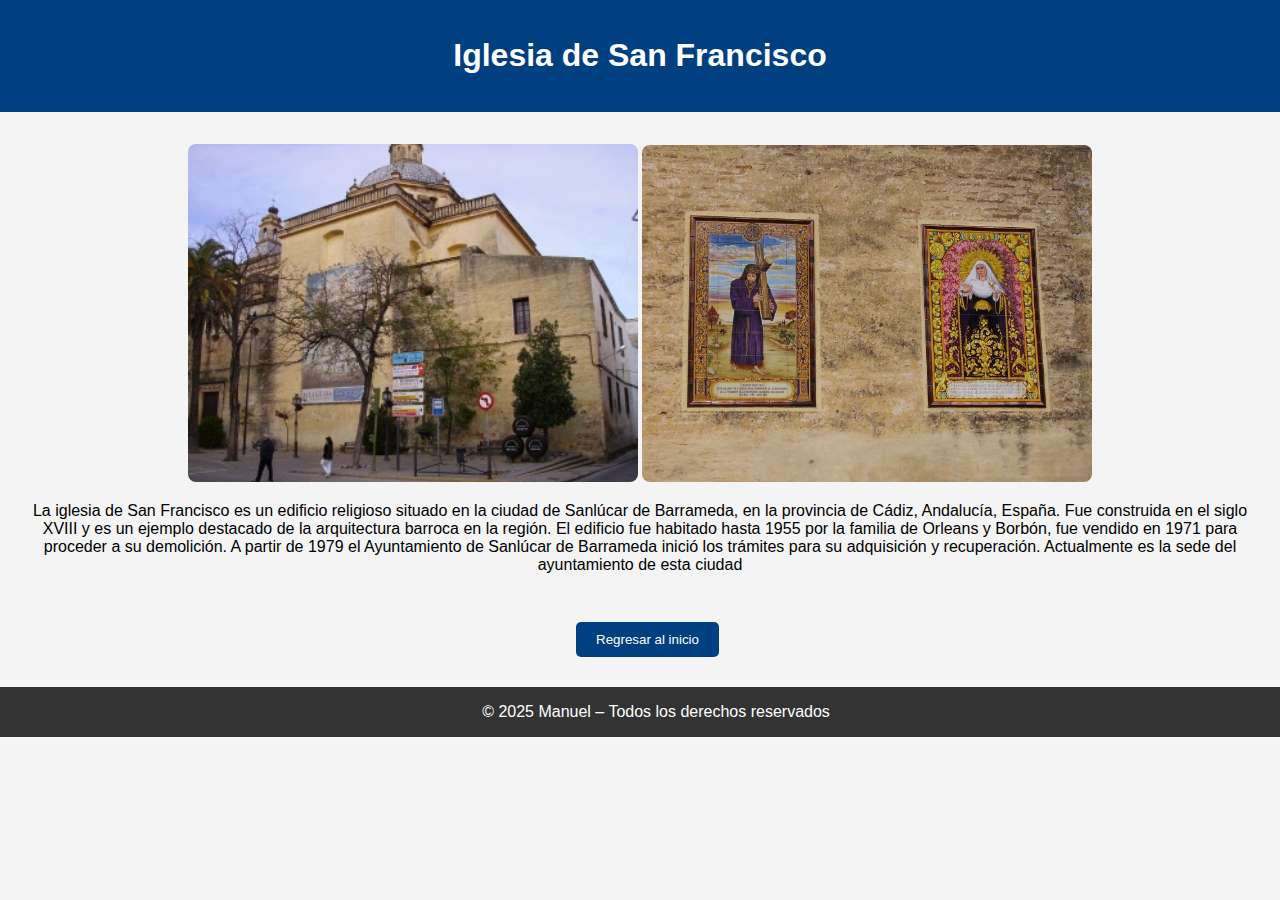
<file: francisco.html>
<!DOCTYPE html>
<html lang="es">
<head>
  <meta charset="UTF-8" />
  <meta name="viewport" content="width=device-width, initial-scale=1.0" />
  <title>Mi página sencilla</title>
  <style>
    body {
      font-family: Arial, sans-serif;
      margin: 0;
      padding: 0;
      background-color: #f4f4f4;
    }
    header {
      background-color: #004080;
      color: white;
      padding: 1rem;
      text-align: center;
    }
    main {
      padding: 2rem;
      text-align: center;
    }
    img {
      max-width: 100%;
      height: auto;
      border-radius: 8px;
    }
    footer {
      background-color: #333;
      color: white;
      text-align: center;
      padding: 1rem;
      position: relative;
      bottom: 0;
      width: 100%;
    }
  </style>
</head>
<body>

  <header>
    <h1>Iglesia de San Francisco</h1>
  </header>

  <main>
    <img src="/enlaces/san_francisco.jpg" width="450px" height="400px" alt="Descripción de la imagen" />
    <img src="/img/sanfrancisco2.jpg" width="450px" height="400px" alt="Descripción de la imagen" />
    <p>La iglesia de San Francisco es un edificio religioso situado en la ciudad de Sanlúcar de Barrameda, en la provincia de Cádiz, Andalucía, España. Fue construida en el siglo XVIII y es un ejemplo destacado de la arquitectura barroca en la región.

El edificio fue habitado hasta 1955 por la familia de Orleans y Borbón, fue vendido en 1971 para proceder a su demolición. A partir de 1979 el Ayuntamiento de Sanlúcar de Barrameda inició los trámites para su adquisición y recuperación. Actualmente es la sede del ayuntamiento de esta ciudad</p>
  </main>
<a href="../#inicio"><!-- Enlace al inicio -->
  <button style="padding: 10px 20px;margin-left: 45%;margin-bottom: 30px; background-color: #004080; color: white; border: none; border-radius: 5px; cursor: pointer;">
    Regresar al inicio
  </button></a>
</body>

   <footer>
    &copy; 2025 Manuel – Todos los derechos reservados 
   </footer>
    
</html>
</file>
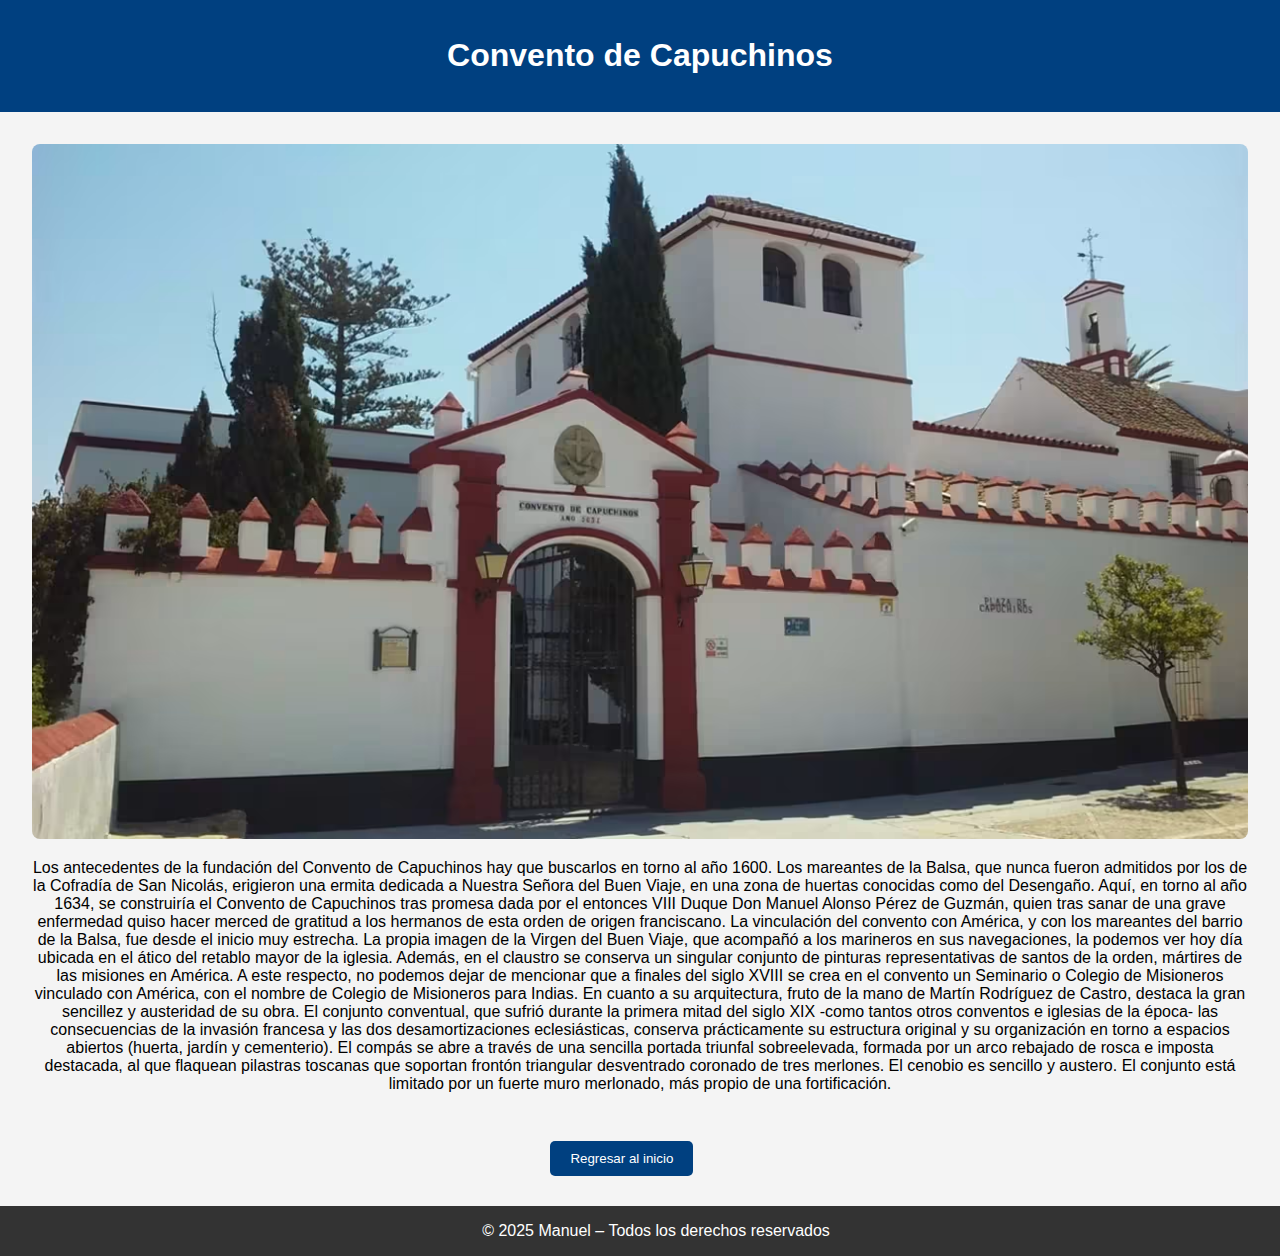
<file: enlaces/capuchino.html>
<!DOCTYPE html>
<html lang="es">
<head>
  <meta charset="UTF-8" />
  <meta name="viewport" content="width=device-width, initial-scale=1.0" />
  <title>Mi página sencilla</title>
  <style>
    body {
      font-family: Arial, sans-serif;
      margin: 0;
      padding: 0;
      background-color: #f4f4f4;
    }
    header {
      background-color: #004080;
      color: white;
      padding: 1rem;
      text-align: center;
    }
    main {
      padding: 2rem;
      text-align: center;
    }
    img {
      max-width: 100%;
      height: auto;
      border-radius: 8px;
    }
    footer {
      background-color: #333;
      color: white;
      text-align: center;
      padding: 1rem;
      position: relative;
      bottom: 0;
      width: 100%;
    }
  </style>
</head>
<body>

  <header>
    <h1>Convento de Capuchinos</h1>
  </header>

  <main>
    <img src="/img/capuchino1.avif" alt="Convento de Capuchinos" />
    <p>Los antecedentes de la fundación del Convento de Capuchinos hay que buscarlos en torno al año 1600.
Los mareantes de la Balsa, que nunca fueron admitidos por los de la Cofradía de San Nicolás, erigieron una ermita dedicada a Nuestra Señora del Buen Viaje, en una zona de huertas conocidas como del Desengaño. Aquí, en torno al año 1634, se construiría el Convento de Capuchinos tras promesa dada por el entonces VIII Duque Don Manuel Alonso Pérez de Guzmán, quien tras sanar de una grave enfermedad quiso hacer merced de gratitud a los hermanos de esta orden de origen franciscano.

La vinculación del convento con América, y con los mareantes del barrio de la Balsa, fue desde el inicio muy estrecha. La propia imagen de la Virgen del Buen Viaje, que acompañó a los marineros en sus navegaciones, la podemos ver hoy día ubicada en el ático del retablo mayor de la iglesia. Además, en el claustro se conserva un singular conjunto de pinturas representativas de santos de la orden, mártires de las misiones en América. A este respecto, no podemos dejar de mencionar que a finales del siglo XVIII se crea en el convento un Seminario o Colegio de Misioneros vinculado con América, con el nombre de Colegio de Misioneros para Indias.

En cuanto a su arquitectura, fruto de la mano de Martín Rodríguez de Castro, destaca la gran sencillez y austeridad de su obra. El conjunto conventual, que sufrió durante la primera mitad del siglo XIX -como tantos otros conventos e iglesias de la época- las consecuencias de la invasión francesa y las dos desamortizaciones eclesiásticas, conserva prácticamente su estructura original y su organización en torno a espacios abiertos (huerta, jardín y cementerio). El compás se abre a través de una sencilla portada triunfal sobreelevada, formada por un arco rebajado de rosca e imposta destacada, al que flaquean pilastras toscanas que soportan frontón triangular desventrado coronado de tres merlones. El cenobio es sencillo y austero.

El conjunto está limitado por un fuerte muro merlonado, más propio de una fortificación.</p>
  </main>
<a href="../#inicio"><!-- Enlace al inicio -->
  <button style="padding: 10px 20px;margin-left: 43%;margin-bottom: 30px; background-color: #004080; color: white; border: none; border-radius: 5px; cursor: pointer;">
    Regresar al inicio
  </button></a>
</body>

   <footer>
    &copy; 2025 Manuel – Todos los derechos reservados 
   </footer>
    
</html>
</file>
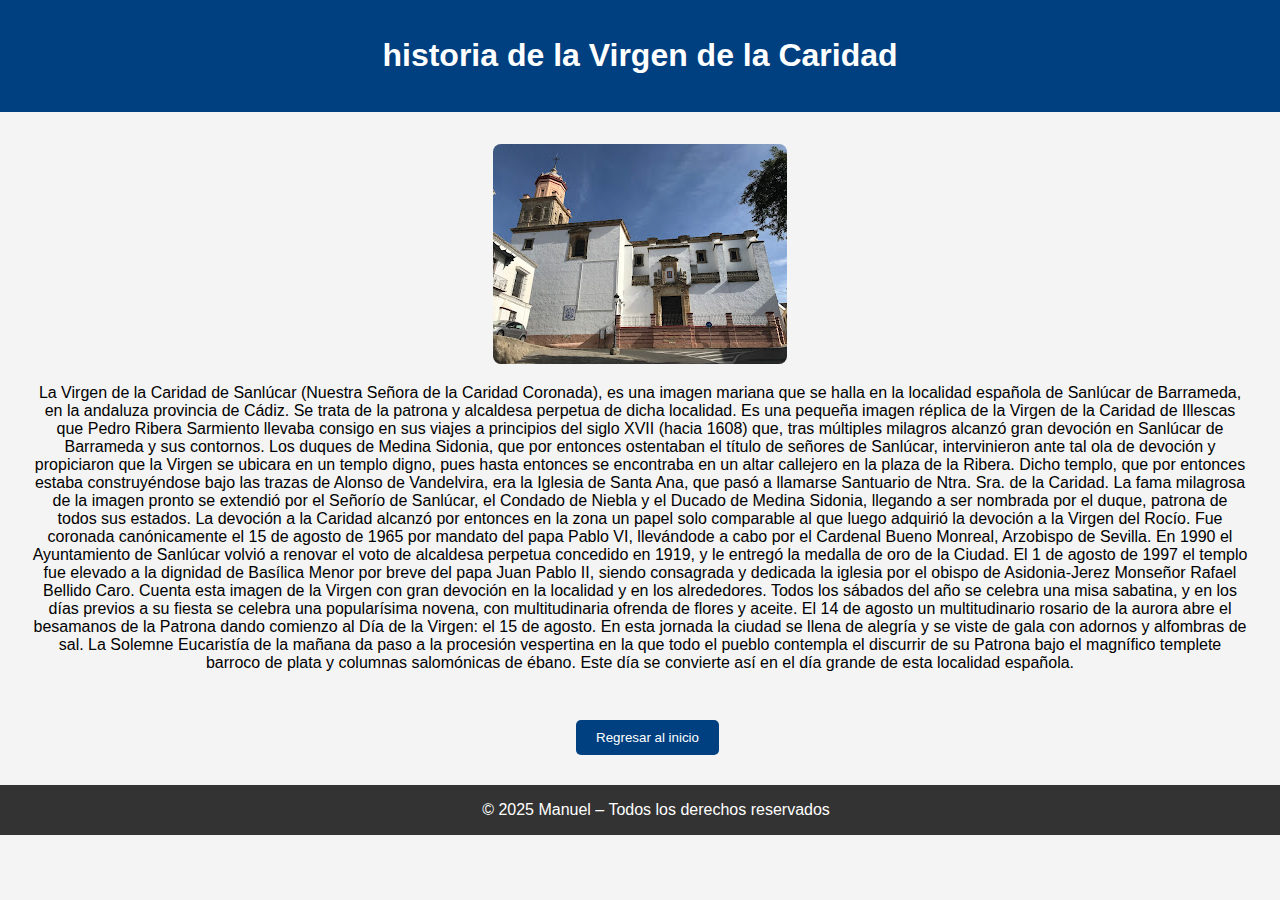
<file: enlaces/caridad.html>
<!DOCTYPE html>
<html lang="es">
<head>
  <meta charset="UTF-8" />
  <meta name="viewport" content="width=device-width, initial-scale=1.0" />
  <title>Mi página sencilla</title>
  <style>
    body {
      font-family: Arial, sans-serif;
      margin: 0;
      padding: 0;
      background-color: #f4f4f4;
    }
    header {
      background-color: #004080;
      color: white;
      padding: 1rem;
      text-align: center;
    }
    main {
      padding: 2rem;
      text-align: center;
    }
    img {
      max-width: 100%;
      height: auto;
      border-radius: 8px;
    }
    footer {
      background-color: #333;
      color: white;
      text-align: center;
      padding: 1rem;
      position: relative;
      bottom: 0;
      width: 100%;
    }
  </style>
</head>
<body>

  <header>
    <h1>historia de la Virgen de la Caridad</h1>
  </header>

  <main>
    <img src="/enlaces/basilicacaridad.jpg" alt="Descripción de la imagen" />
    <p>La Virgen de la Caridad de Sanlúcar (Nuestra Señora de la Caridad Coronada), es una imagen mariana que se halla en la localidad española de Sanlúcar de Barrameda, en la andaluza provincia de Cádiz. Se trata de la patrona y alcaldesa perpetua de dicha localidad.

Es una pequeña imagen réplica de la Virgen de la Caridad de Illescas que Pedro Ribera Sarmiento llevaba consigo en sus viajes a principios del siglo XVII (hacia 1608) que, tras múltiples milagros alcanzó gran devoción en Sanlúcar de Barrameda y sus contornos. Los duques de Medina Sidonia, que por entonces ostentaban el título de señores de Sanlúcar, intervinieron ante tal ola de devoción y propiciaron que la Virgen se ubicara en un templo digno, pues hasta entonces se encontraba en un altar callejero en la plaza de la Ribera. Dicho templo, que por entonces estaba construyéndose bajo las trazas de Alonso de Vandelvira, era la Iglesia de Santa Ana, que pasó a llamarse Santuario de Ntra. Sra. de la Caridad.

La fama milagrosa de la imagen pronto se extendió por el Señorío de Sanlúcar, el Condado de Niebla y el Ducado de Medina Sidonia, llegando a ser nombrada por el duque, patrona de todos sus estados. La devoción a la Caridad alcanzó por entonces en la zona un papel solo comparable al que luego adquirió la devoción a la Virgen del Rocío.

Fue coronada canónicamente el 15 de agosto de 1965 por mandato del papa Pablo VI, llevándode a cabo por el Cardenal Bueno Monreal, Arzobispo de Sevilla. En 1990 el Ayuntamiento de Sanlúcar volvió a renovar el voto de alcaldesa perpetua concedido en 1919, y le entregó la medalla de oro de la Ciudad.

El 1 de agosto de 1997 el templo fue elevado a la dignidad de Basílica Menor por breve del papa Juan Pablo II, siendo consagrada y dedicada la iglesia por el obispo de Asidonia-Jerez Monseñor Rafael Bellido Caro.

Cuenta esta imagen de la Virgen con gran devoción en la localidad y en los alrededores. Todos los sábados del año se celebra una misa sabatina, y en los días previos a su fiesta se celebra una popularísima novena, con multitudinaria ofrenda de flores y aceite. El 14 de agosto un multitudinario rosario de la aurora abre el besamanos de la Patrona dando comienzo al Día de la Virgen: el 15 de agosto. En esta jornada la ciudad se llena de alegría y se viste de gala con adornos y alfombras de sal. La Solemne Eucaristía de la mañana da paso a la procesión vespertina en la que todo el pueblo contempla el discurrir de su Patrona bajo el magnífico templete barroco de plata y columnas salomónicas de ébano. Este día se convierte así en el día grande de esta localidad española.</p>
  </main>
<a href="../#inicio"><!-- Enlace al inicio -->
  <button style="padding: 10px 20px;margin-left: 45%;margin-bottom: 30px; background-color: #004080; color: white; border: none; border-radius: 5px; cursor: pointer;">
    Regresar al inicio
  </button></a>
</body>

   <footer>
    &copy; 2025 Manuel – Todos los derechos reservados 
   </footer>
    
</html>
</file>
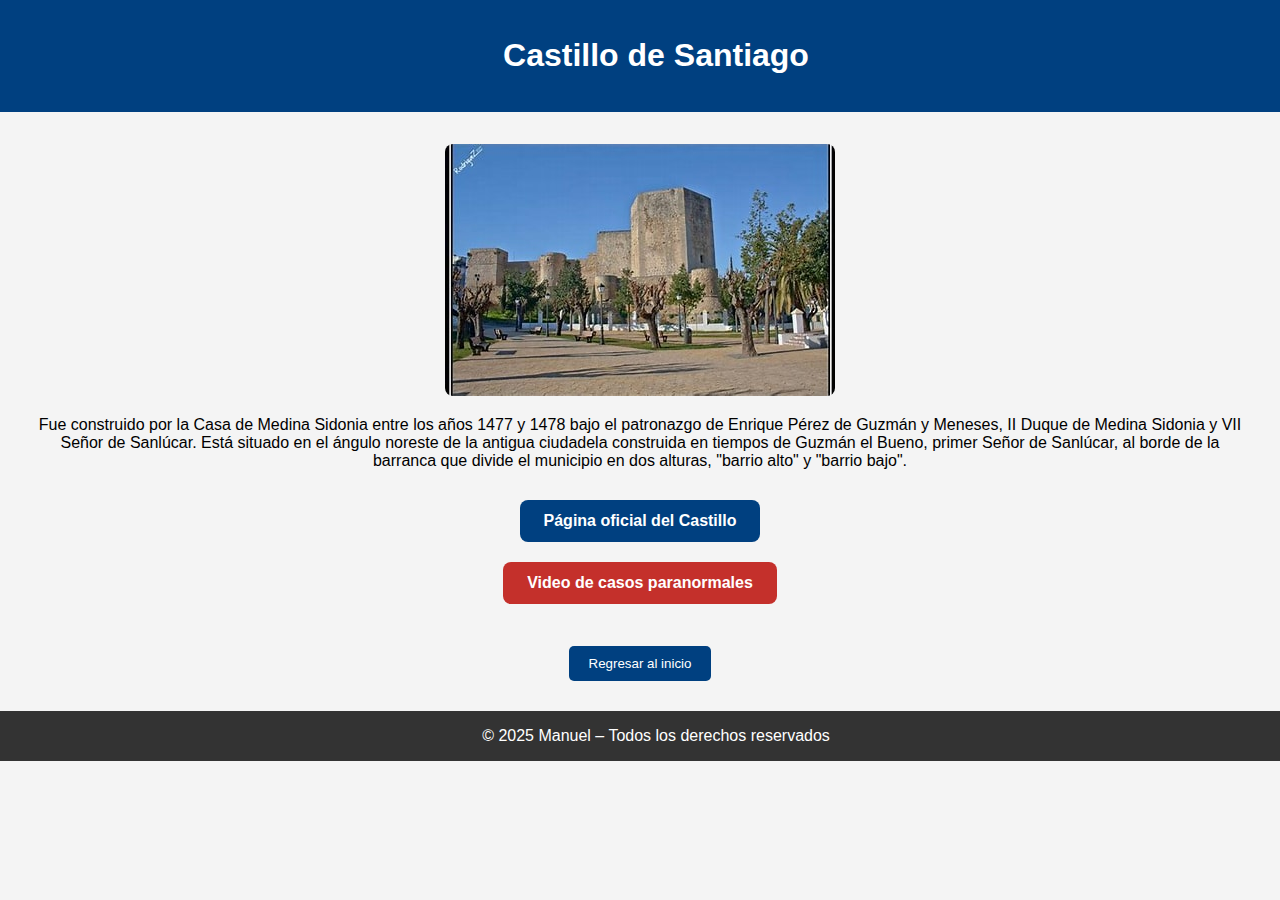
<file: enlaces/castillo.html>
<!DOCTYPE html>
<html lang="es">
<head>
  <meta charset="UTF-8" />
  <meta name="viewport" content="width=device-width, initial-scale=1.0" />
  <title>Mi página sencilla</title>
  <style>
    body {
      font-family: Arial, sans-serif;
      margin: 0;
      padding: 0;
      background-color: #f4f4f4;
    }
    header {
        width: 100%;
      background-color: #004080;
      color: white;
      padding: 1rem;
      text-align: center;
    }
    main {
      padding: 2rem;
      text-align: center;
    }
    img {
      max-width: 100%;
      height: auto;
      border-radius: 8px;
    }
    footer {
      background-color: #333;
      color: white;
      text-align: center;
      padding: 1rem;
      position: relative;
      bottom: 0;
      width: 100%;
    }
  </style>
</head>
<body>

  <header>
    <h1>Castillo de Santiago</h1>
  </header>

  <main>
    <img src="/img/castillo.jpg" alt="Castillo de Santiago" />
    <p>Fue construido por la Casa de Medina Sidonia entre los años 1477 y 1478 bajo el patronazgo de Enrique Pérez de Guzmán y Meneses, II Duque de Medina Sidonia y VII Señor de Sanlúcar. Está situado en el ángulo noreste de la antigua ciudadela construida en tiempos de Guzmán el Bueno, primer Señor de Sanlúcar, al borde de la barranca que divide el municipio en dos alturas, "barrio alto" y "barrio bajo".</p>
    <div style="text-align: center; margin-top: 20px;">
  <a href="https://castillodesantiago.com" 
     style="display: inline-block; margin: 10px; padding: 12px 24px; background-color: #004080; color: white; text-decoration: none; border-radius: 8px; font-family: sans-serif; font-weight: bold;">
     Página oficial del Castillo
  </a><br>
  
  <a href="https://www.youtube.com/watch?v=A7BBM-zCHoA" 
     style="display: inline-block; margin: 10px; padding: 12px 24px; background-color: #c4302b; color: white; text-decoration: none; border-radius: 8px; font-family: sans-serif; font-weight: bold;">
     Video de casos paranormales
  </a>
</div>


</main>
<div style="display: flex; justify-content: center; margin-bottom: 30px;">
  <a href="../#inicio">
    <button style="padding: 10px 20px; background-color: #004080; color: white; border: none; border-radius: 5px; cursor: pointer;">
      Regresar al inicio
    </button>
  </a>
</div>

</body>

   <footer>
    &copy; 2025 Manuel – Todos los derechos reservados 
   </footer>
</html>
</file>
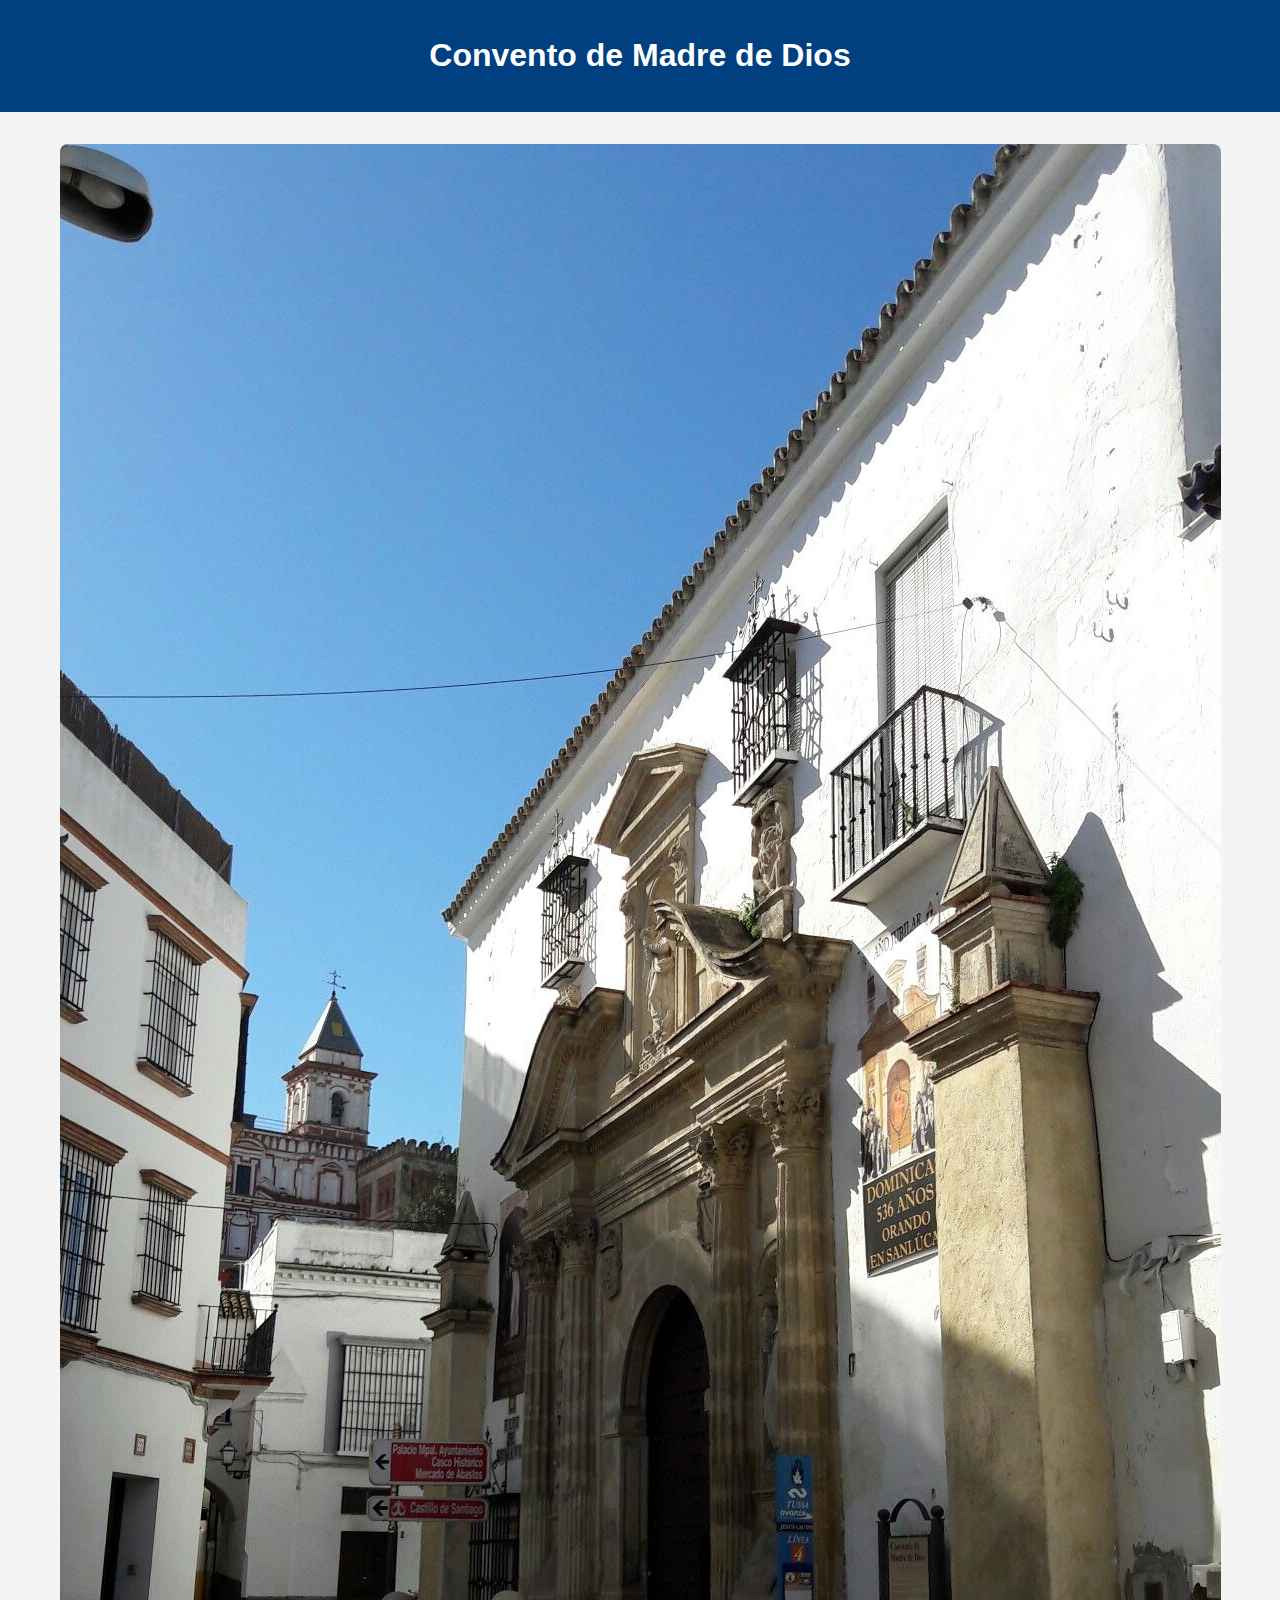
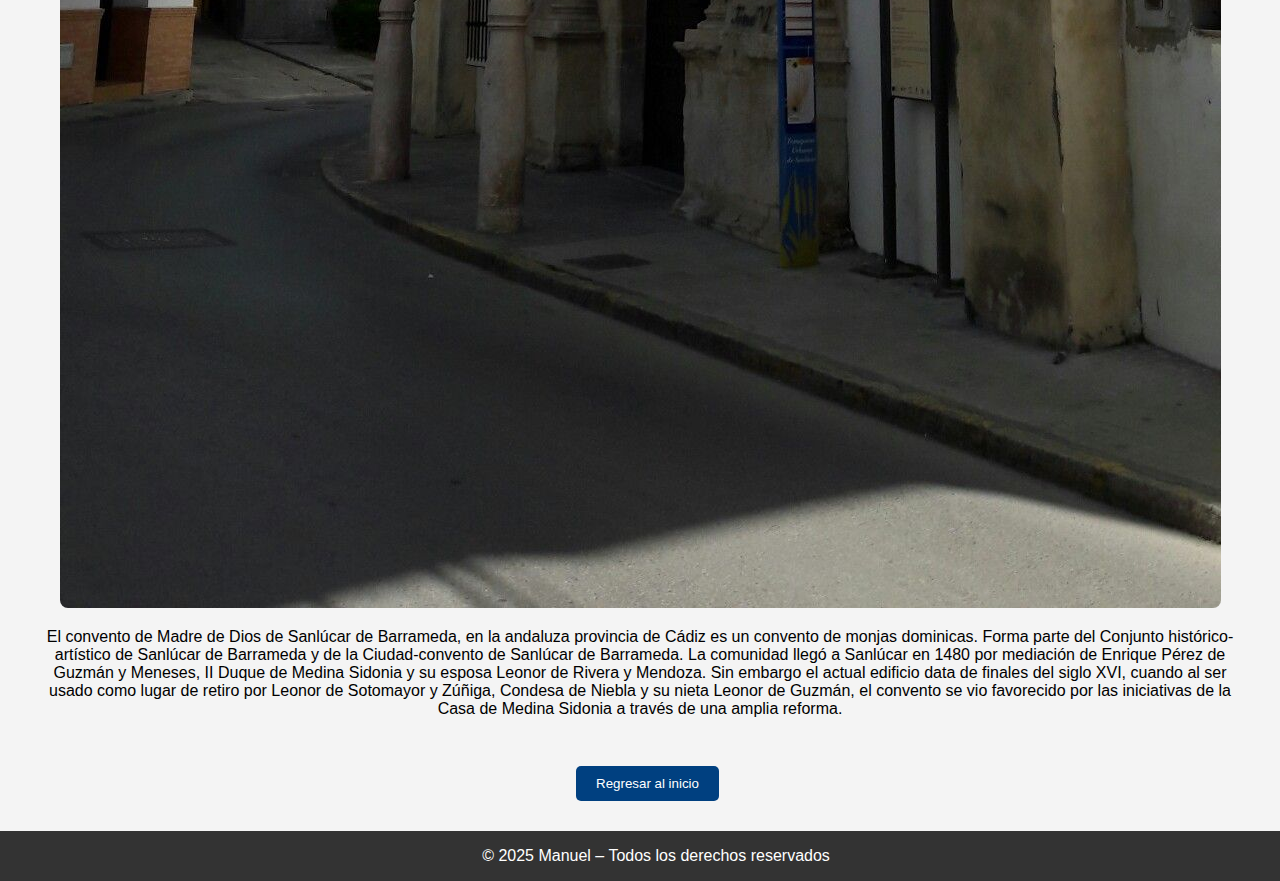
<file: enlaces/madredios.html>
<!DOCTYPE html>
<html lang="es">
<head>
  <meta charset="UTF-8" />
  <meta name="viewport" content="width=device-width, initial-scale=1.0" />
  <title>Mi página sencilla</title>
  <style>
    body {
      font-family: Arial, sans-serif;
      margin: 0;
      padding: 0;
      background-color: #f4f4f4;
    }
    header {
      background-color: #004080;
      color: white;
      padding: 1rem;
      text-align: center;
    }
    main {
      padding: 2rem;
      text-align: center;
    }
    img {
      max-width: 100%;
      height: auto;
      border-radius: 8px;
    }
    footer {
      background-color: #333;
      color: white;
      text-align: center;
      padding: 1rem;
      position: relative;
      bottom: 0;
      width: 100%;
    }
  </style>
</head>
<body>

  <header>
    <h1>Convento de Madre de Dios</h1>
  </header>

  <main>
    <img src="/img/madredios.jpg" height="600px" alt="Descripción de la imagen" />
    <p>El convento de Madre de Dios de Sanlúcar de Barrameda, en la andaluza provincia de Cádiz es un convento de monjas dominicas. Forma parte del Conjunto histórico-artístico de Sanlúcar de Barrameda y de la Ciudad-convento de Sanlúcar de Barrameda.

La comunidad llegó a Sanlúcar en 1480 por mediación de Enrique Pérez de Guzmán y Meneses, II Duque de Medina Sidonia y su esposa Leonor de Rivera y Mendoza. Sin embargo el actual edificio data de finales del siglo XVI, cuando al ser usado como lugar de retiro por Leonor de Sotomayor y Zúñiga, Condesa de Niebla y su nieta Leonor de Guzmán, el convento se vio favorecido por las iniciativas de la Casa de Medina Sidonia a través de una amplia reforma.</p>
  </main>
<a href="../#inicio"><!-- Enlace al inicio -->
  <button style="padding: 10px 20px;margin-left: 45%;margin-bottom: 30px; background-color: #004080; color: white; border: none; border-radius: 5px; cursor: pointer;">
    Regresar al inicio
  </button></a>
</body>

   <footer>
    &copy; 2025 Manuel – Todos los derechos reservados 
   </footer>
    
</html>
</file>
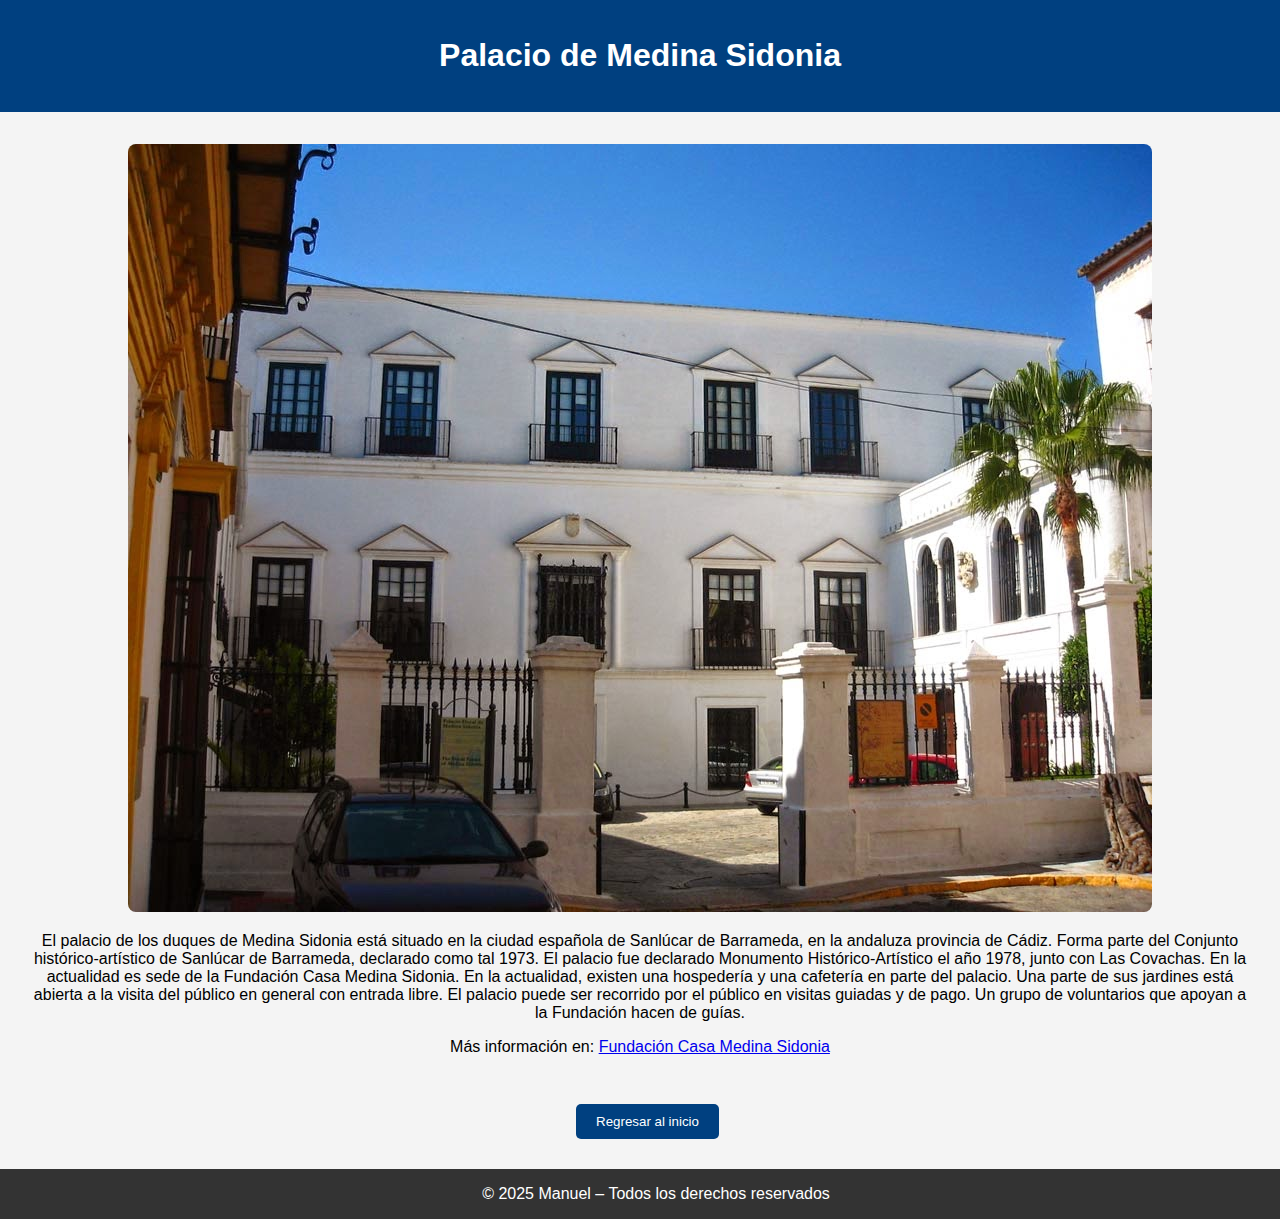
<file: enlaces/palaciomedina.html>
<!DOCTYPE html>
<html lang="es">
<head>
  <meta charset="UTF-8" />
  <meta name="viewport" content="width=device-width, initial-scale=1.0" />
  <title>Mi página sencilla</title>
  <style>
    body {
      font-family: Arial, sans-serif;
      margin: 0;
      padding: 0;
      background-color: #f4f4f4;
    }
    header {
      background-color: #004080;
      color: white;
      padding: 1rem;
      text-align: center;
    }
    main {
      padding: 2rem;
      text-align: center;
    }
    img {
      max-width: 100%;
      height: auto;
      border-radius: 8px;
    }
    footer {
      background-color: #333;
      color: white;
      text-align: center;
      padding: 1rem;
      position: relative;
      bottom: 0;
      width: 100%;
    }
  </style>
</head>
<body>

  <header>
    <h1>Palacio de Medina Sidonia</h1>
  </header>

  <main>
    <img src="/img/palaciomedina1.jpg" alt="Descripción de la imagen" />
    <p>El palacio de los duques de Medina Sidonia está situado en la ciudad española de Sanlúcar de Barrameda, en la andaluza provincia de Cádiz. Forma parte del Conjunto histórico-artístico de Sanlúcar de Barrameda, declarado como tal 1973. El palacio fue declarado Monumento Histórico-Artístico el año 1978, junto con Las Covachas.​ En la actualidad es sede de la Fundación Casa Medina Sidonia. En la actualidad, existen una hospedería y una cafetería en parte del palacio. Una parte de sus jardines está abierta a la visita del público en general con entrada libre. El palacio puede ser recorrido por el público en visitas guiadas y de pago. Un grupo de voluntarios que apoyan a la Fundación hacen de guías.</p>
  <p>Más información en: <a href="https://www.ruralduquesmedinasidonia.com/">Fundación Casa Medina Sidonia</a></p>
</main>
<a href="../#inicio"><!-- Enlace al inicio -->
  <button style="padding: 10px 20px;margin-left: 45%;margin-bottom: 30px; background-color: #004080; color: white; border: none; border-radius: 5px; cursor: pointer;">
    Regresar al inicio
  </button></a>
</body>

   <footer>
    &copy; 2025 Manuel – Todos los derechos reservados 
   </footer>
</file>
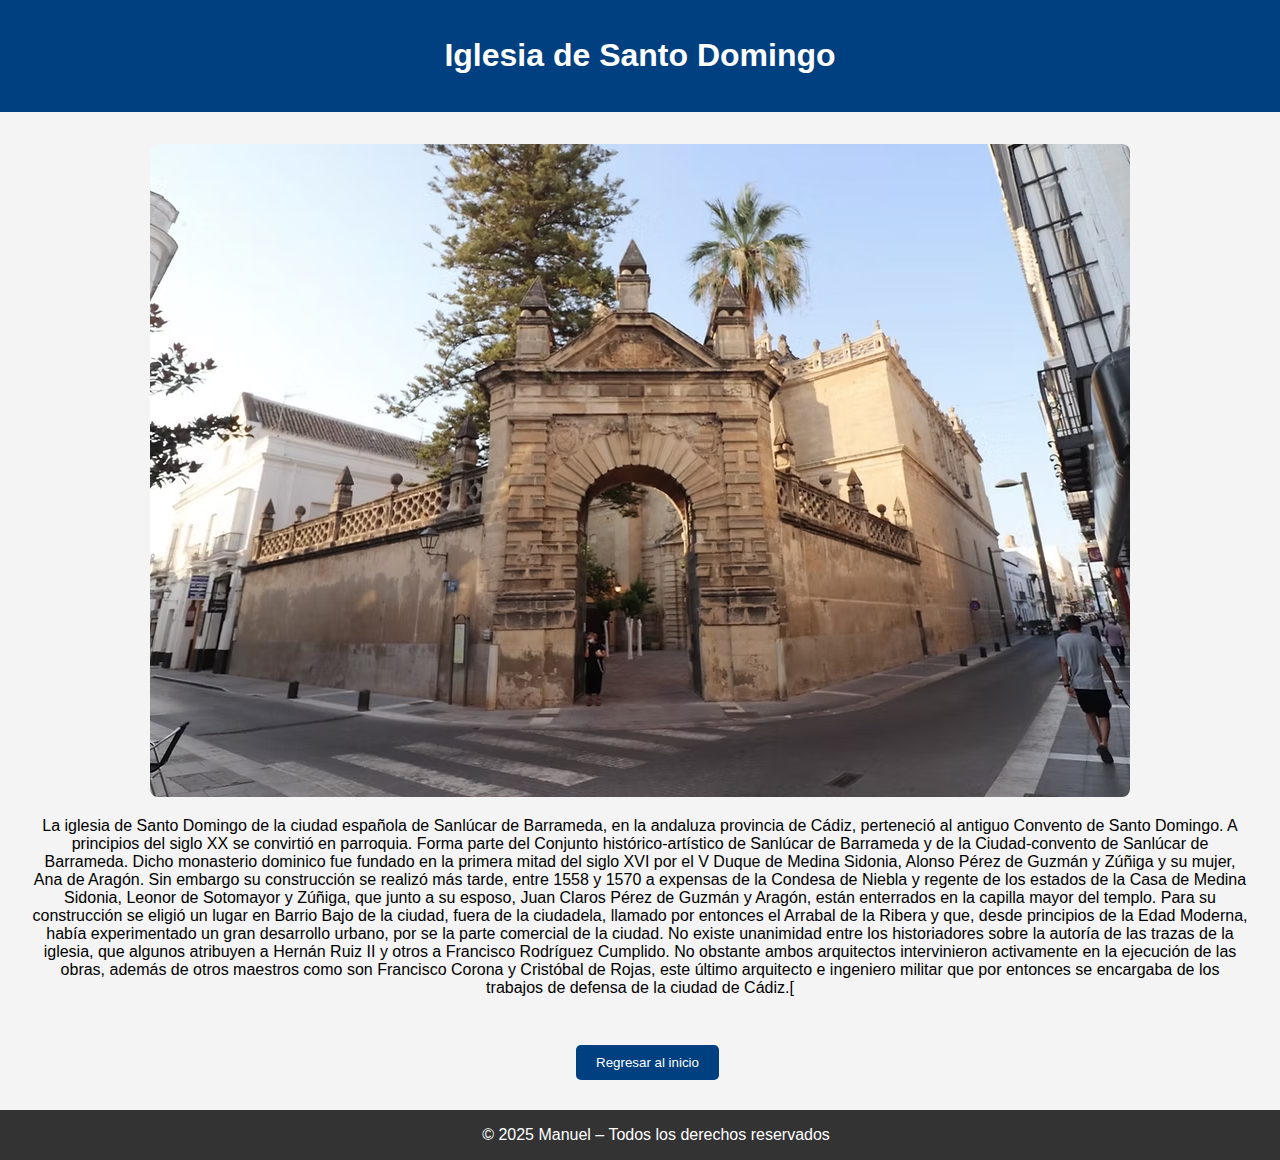
<file: enlaces/santodomingo.html>
<!DOCTYPE html>
<html lang="es">
<head>
  <meta charset="UTF-8" />
  <meta name="viewport" content="width=device-width, initial-scale=1.0" />
  <title>Mi página sencilla</title>
  <style>
    body {
      font-family: Arial, sans-serif;
      margin: 0;
      padding: 0;
      background-color: #f4f4f4;
    }
    header {
      background-color: #004080;
      color: white;
      padding: 1rem;
      text-align: center;
    }
    main {
      padding: 2rem;
      text-align: center;
    }
    img {
      max-width: 100%;
      height: auto;
      border-radius: 8px;
    }
    footer {
      background-color: #333;
      color: white;
      text-align: center;
      padding: 1rem;
      position: relative;
      bottom: 0;
      width: 100%;
    }
  </style>
</head>
<body>

  <header>
    <h1>Iglesia de Santo Domingo</h1>
  </header>

  <main>
    <img src="/enlaces/iglesiasantodomingo.avif" alt="Descripción de la imagen" />
    <p>La iglesia de Santo Domingo de la ciudad española de Sanlúcar de Barrameda, en la andaluza provincia de Cádiz, perteneció al antiguo Convento de Santo Domingo. A principios del siglo XX se convirtió en parroquia. Forma parte del Conjunto histórico-artístico de Sanlúcar de Barrameda y de la Ciudad-convento de Sanlúcar de Barrameda.

Dicho monasterio dominico fue fundado en la primera mitad del siglo XVI por el V Duque de Medina Sidonia, Alonso Pérez de Guzmán y Zúñiga y su mujer, Ana de Aragón. Sin embargo su construcción se realizó más tarde, entre 1558 y 1570 a expensas de la Condesa de Niebla y regente de los estados de la Casa de Medina Sidonia, Leonor de Sotomayor y Zúñiga, que junto a su esposo, Juan Claros Pérez de Guzmán y Aragón, están enterrados en la capilla mayor del templo.

Para su construcción se eligió un lugar en Barrio Bajo de la ciudad, fuera de la ciudadela, llamado por entonces el Arrabal de la Ribera y que, desde principios de la Edad Moderna, había experimentado un gran desarrollo urbano, por se la parte comercial de la ciudad.

No existe unanimidad entre los historiadores sobre la autoría de las trazas de la iglesia, que algunos atribuyen a Hernán Ruiz II y otros a Francisco Rodríguez Cumplido. No obstante ambos arquitectos intervinieron activamente en la ejecución de las obras, además de otros maestros como son Francisco Corona y Cristóbal de Rojas, este último arquitecto e ingeniero militar que por entonces se encargaba de los trabajos de defensa de la ciudad de Cádiz.[</p>
  </main>
<a href="../#inicio"><!-- Enlace al inicio -->
  <button style="padding: 10px 20px;margin-left: 45%;margin-bottom: 30px; background-color: #004080; color: white; border: none; border-radius: 5px; cursor: pointer;">
    Regresar al inicio
  </button></a>
</body>

   <footer>
    &copy; 2025 Manuel – Todos los derechos reservados 
   </footer>
    
</html>
</file>
